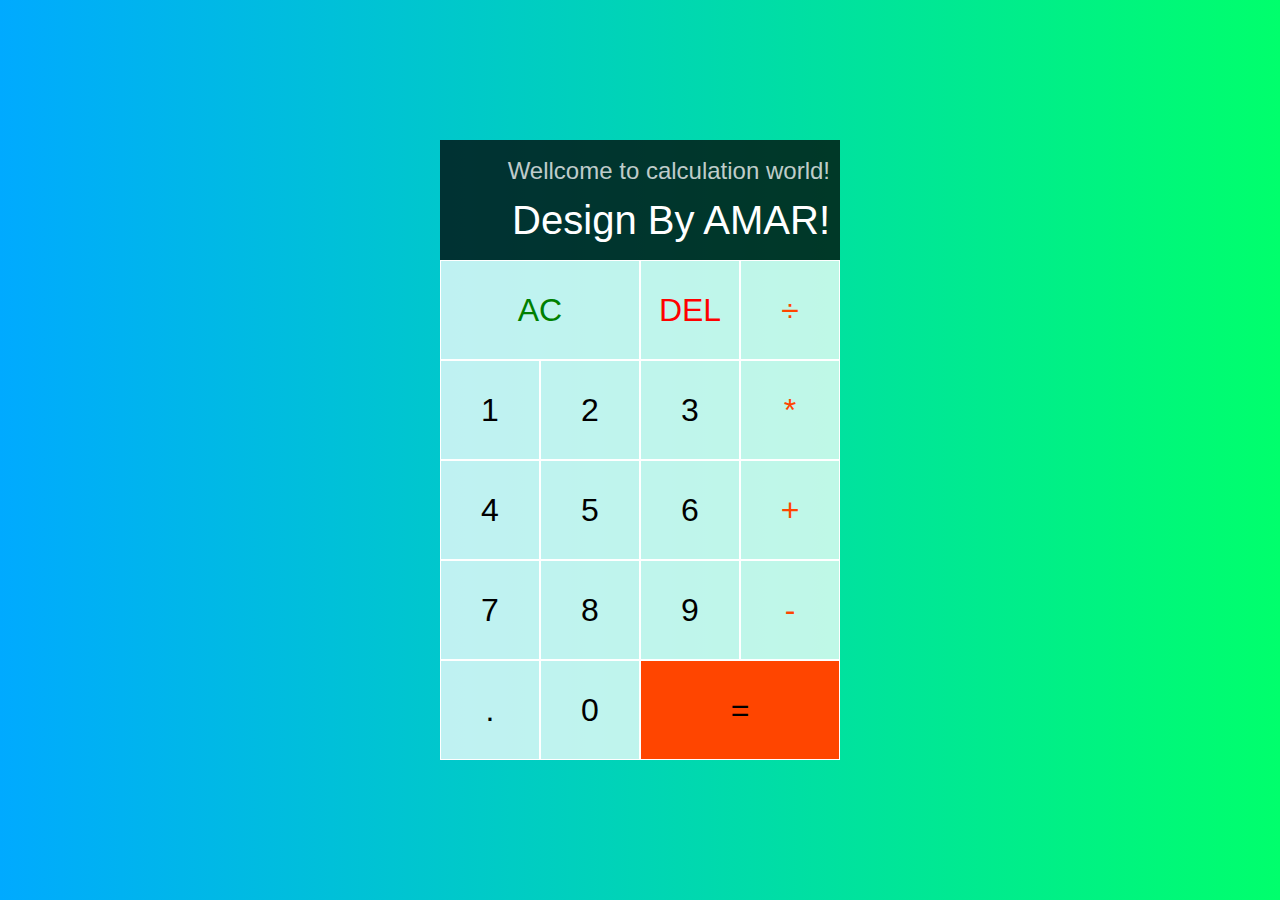
<file: index.html>
<!DOCTYPE html>
<html lang="en">
<head>
    <meta charset="UTF-8">
    <meta http-equiv="X-UA-Compatible" content="IE=edge">
    <meta name="viewport" content="width=device-width, initial-scale=1.0">
    <title>Simple Calculator</title>
    <link href="calc.css" rel="stylesheet">
    <script src="script.js" defer></script>
</head>
<body>
    <div class="calculator-grid">
        <div class="output">
            <div data-previous-operand class="previous-operand">Wellcome to calculation world!</div>
            <div data-current-operand class="current-operand">Design By AMAR!</div>      
        </div>
        <button data-all-clear class="span-two">AC</button>
        <button data-delete class="delete"> DEL</button>
        <button data-operation class="op">÷</button>
        <button data-number>1</button>
        <button data-number>2</button>
        <button data-number>3</button>
        <button data-operation class="op">*</button>
        <button data-number>4</button>
        <button data-number>5</button>
        <button data-number>6</button>
        <button data-operation class="op">+</button>
        <button data-number>7</button>
        <button data-number>8</button>
        <button data-number>9</button>
        <button data-operation class="op">-</button>
        <button data-number>.</button>
        <button data-number>0</button>
        <button  data-equals class="span-two eq">=</button>


    </div>
</body>
</html>
</file>
<file: calc.css>
*,*::before,*::after {
    box-sizing:border-box;
    font-family:sans-serif;
    font-weight: 500;
}

body{
    padding: 0;
    margin:0;
    background: linear-gradient(to right,#00AAFF,#00FF6C);

}
 
.calculator-grid {
    display:grid;
    justify-content:center;
    align-content:center;
    min-height: 100vh;
    grid-template-columns:repeat(4,100px);
    grid-template-rows: minmax(120px,auto) repeat(5,100px );

}
button{
    cursor: pointer;
    font-size:2rem;
    border:1px solid white;
    outline: none;
    background-color:rgba(255,255,255,.75);
}
.calculator-grid button:hover {
    background-color:rgba(255,255,255,.90);

}

.span-two{
    grid-column:span 2;
    color:green; 
}
.delete{
    color:red;
}

.op{
    color:orangered;
}

.eq{
    background-color: orangered;
    color: #000;
}

.output{
    grid-column: 1/-1; 
    background-color: rgba(0,0,0,.75);
    display: flex;
    align-items: flex-end;
    justify-content: space-around;
    flex-direction: column;
    padding: 10px;
    word-wrap: break-word;
    word-break: break-all;
}

.output .previous-operand{
    color:rgba(255,255,255,.75);
    font-size:1.5rem;
}

.output .current-operand {
    color:white;
    font-size:2.5rem;
}

.calculator-grid button .span-two {
    background-color: #000;
}
</file>
